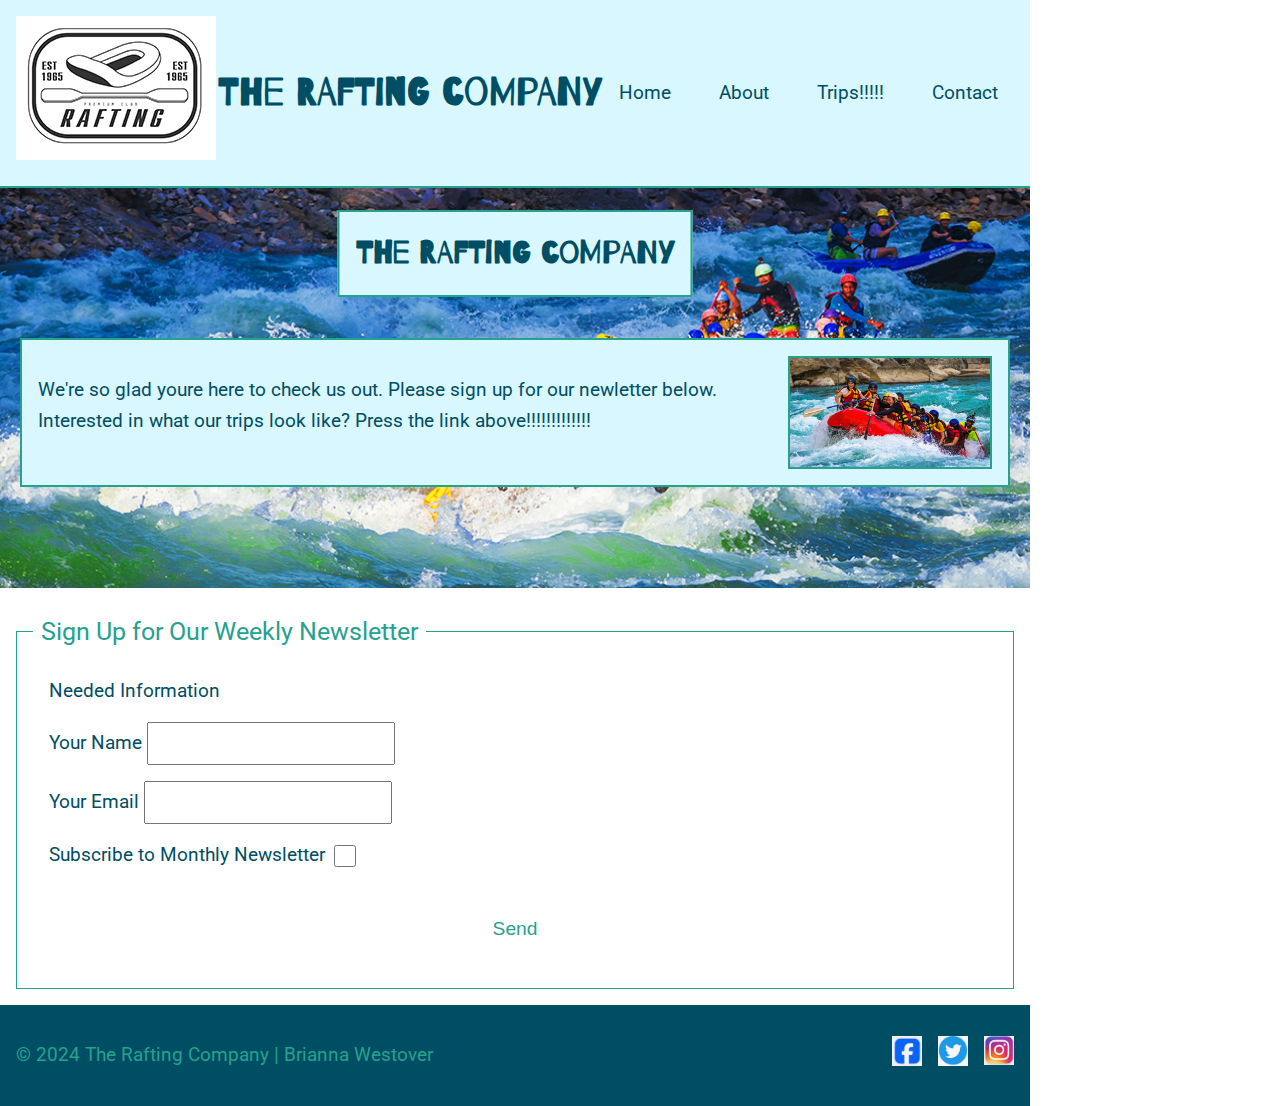
<file: wwr/index.html>
<!DOCTYPE html>
<html lang="en-US">
<head>
    <meta charset="utf-8">
    <meta name="viewport" content="width=device-width,initial-scale=1.0">
    <link rel="stylesheet" href="styles/rafting.css">
    <title>The Rafting Company: Home </title>
    <link rel="stylesheet" href="styles/rafting.css">
    <link rel="preconnect" href="https://fonts.googleapis.com">
    <link rel="preconnect" href="https://fonts.gstatic.com" crossorigin>
    <link href="https://fonts.googleapis.com/css2?family=Barrio&family=Roboto:ital,wght@0,100;0,300;0,400;0,500;0,700;0,900;1,100;1,300;1,400;1,500;1,700;1,900&display=swap" rel="stylesheet">
    <meta name="description" Content="programming class website homepage">
    <meta name="author" content="Brianna Westover">
</head>
<body>
    <header>
        <div class="logo-box">
            <img src="images/raftinglogo.png" width="200" alt="Logo">
            </div>
            <h1>The Rafting Company</h1>
            <nav>
                <ul>
                <li><a href="index.html">Home</a></li>
                <li><a href="about.html">About</a></li>
                <li><a href="trips.html">Trips!!!!!</a></li>
                <li><a href="contact.html">Contact</a></li>
            </ul>
        </nav>
    </header>
    <main>
        <div class="hero">
        <article>
            <h2>The Rafting Company</h2>
            <img src="images/smiles.jpg" width="200" alt="Group with Smiles Down River">
            <p>We're so glad youre here to check us out. Please sign up for our newletter below. Interested in what our trips look like? Press the link above!!!!!!!!!!!!!</p>
        </article>
    </div>
            <fieldset>
                <legend>Sign Up for Our Weekly Newsletter</legend>
                <label for="name">Needed Information</label>
                <div class="userinfo">
                <label for="name">Your Name</label>
                <input type="text" id="name" name="name">
            </div>
            <div class="info">
                <label for="useremail">Your Email</label>
                <input type="email" id="useremail" name="useremail"> 
                </div>
                <div class="newsletter">
                <label for="newsletter">Subscribe to Monthly Newsletter</label>
                <input type="checkbox" id="newsletter" name="newsletter">
            </div>
            <button type="submit">Send</button>
        </fieldset>
        </form> 

    </main>
    <footer>
        <p>&copy; 2024 The Rafting Company | Brianna Westover </p>
        <nav class="sociallinks">
            <a href="https://facebook.com">
                <img src="images/facebook.png" width="30" alt="Facebook">
            </a>
            <a href="https://twitter.com">
                <img src="images/twitter.png" width="30" alt="Twitter">
            </a>
            <a href="https://instagram.com">
                <img src="images/instagram.png" width="30" alt="Instagram">
            </a>
        </nav>
    </footer>
</body>
</html>
</file>
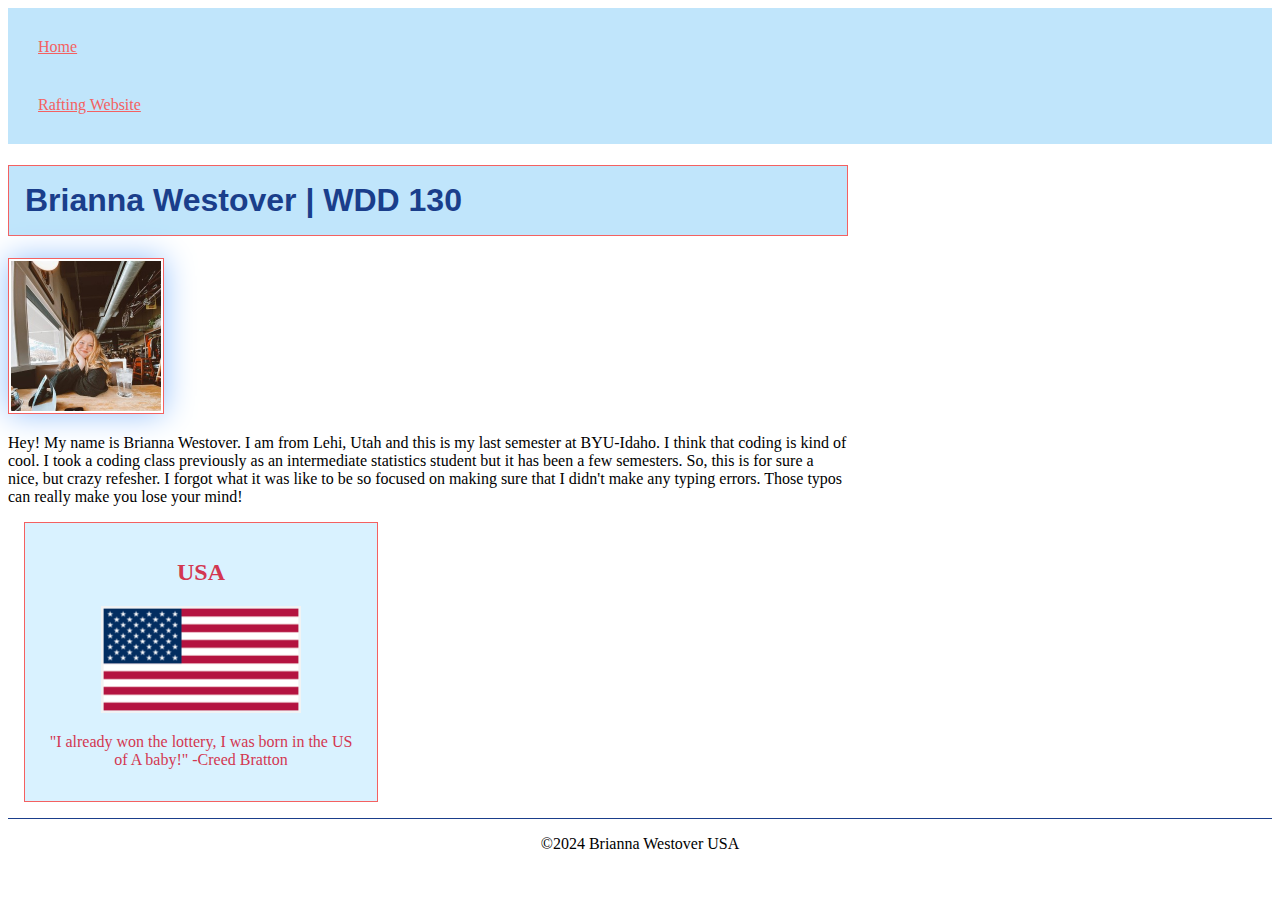
<file: index-original.html>
<!DOCTYPE html>
<html lang="en-US">
<head>
    <meta charset="utf-8">
    <meta name="viewport" content="width=device-width,initial-scale=1.0">
    <link rel="stylesheet" href="styles/styles.css">
    <title>Brianna Westover | WDD 130 </title>
    <meta name="description" Content="programming class website homepage">
    <meta name="author" content="Brianna Westover">
</head>
<body>
    <header>
     <nav>
        <a href="#">Home</a>
        <a href="wwr/about.html">Rafting Website</a>
    </nav>
</header>
<main>
    <h1> Brianna Westover | WDD 130 </h1>
    <img src="images/profile.jpg" alt="Hey! My name is Brianna Westover" width="200"> 
    <p> Hey! My name is Brianna Westover. I am from Lehi, Utah and this is my last semester at BYU-Idaho. I think that coding is kind of cool. I took a coding class previously as an intermediate statistics student but it has been a few semesters. So, this is for sure a nice, but crazy refesher. I forgot what it was like to be so focused on making sure that I didn't make any typing errors. Those typos can really make you lose your mind! </p>
</main>
<aside>
    <h2>USA</h2>
    <img src="images/USAflag.png" alt="United States Flag">
    <p> "I already won the lottery, I was born in the US of A baby!" -Creed Bratton </p>
</aside>
<footer>
    <p>&copy;2024 Brianna Westover USA</p>
</footer>
</body> 
</html>
</file>
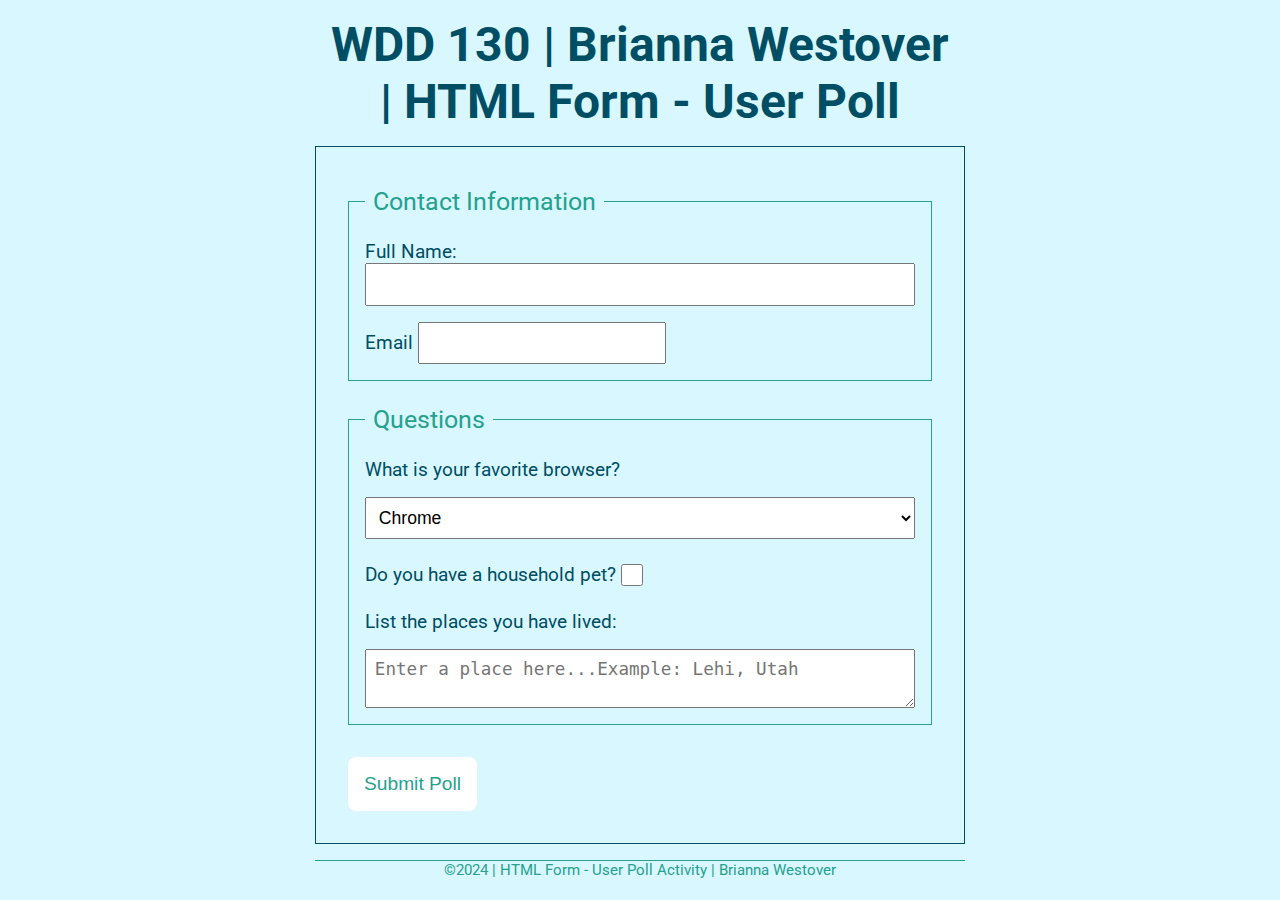
<file: week05/poll-form.html>
<!DOCTYPE html>
<html lang="en">
<head>
    <meta charset="UTF-8">
    <meta name="viewport" content="width=device-width, initial-scale=1.0">
    <link rel="stylesheet" href="styles/poll-form.css">
    <link rel="preconnect" href="https://fonts.googleapis.com">
    <link rel="preconnect" href="https://fonts.gstatic.com" crossorigin>
    <link href="https://fonts.googleapis.com/css2?family=Barrio&family=Roboto:ital,wght@0,100;0,300;0,400;0,500;0,700;0,900;1,100;1,300;1,400;1,500;1,700;1,900&display=swap" rel="stylesheet">
    <title>WDD 130 | HTML Form User Poll</title>
</head>
<body>
    <header>
        <h1>WDD 130 | Brianna Westover | HTML Form - User Poll</h1>
    </header>
    <main>
        <form>
            <fieldset>
                <legend>Contact Information</legend>
                <div class="form-item">
                <label for="fullname">Full Name:</label>
                <input type="text" id="fullname" name="fullname">
            </div>
            <div class="column2">
                <label for="useremail">Email</label>
                <input type="email" id="useremail" name="useremail">  
            </div>
            </fieldset>
            <fieldset>
                <legend>Questions</legend>
                <label for="browser">What is your favorite browser?</label>
                <select name="browser" id="browser">
                    <option value="chrome">Chrome</option>
                    <option value="firefox">Firefox</option>
                    <option value="safari">Safari</option>
                    <option value="edge">Microsoft Edge</option>
                </select>
                <div class="column1">
                <label for="pet">Do you have a household pet?</label>
                <input type="checkbox" id="pet" name="pet">
            </div>
                <label for="feedback">List the places you have lived:</label>
                <textarea id="feedback" name="feedback" placeholder="Enter a place here...Example: Lehi, Utah" rows="2"></textarea>
            </fieldset>
            <button type="submit">Submit Poll</button>
        </form>
    </main>
    <footer>&copy;2024 | HTML Form - User Poll Activity |  Brianna Westover</footer>
</body>
</html>
</file>
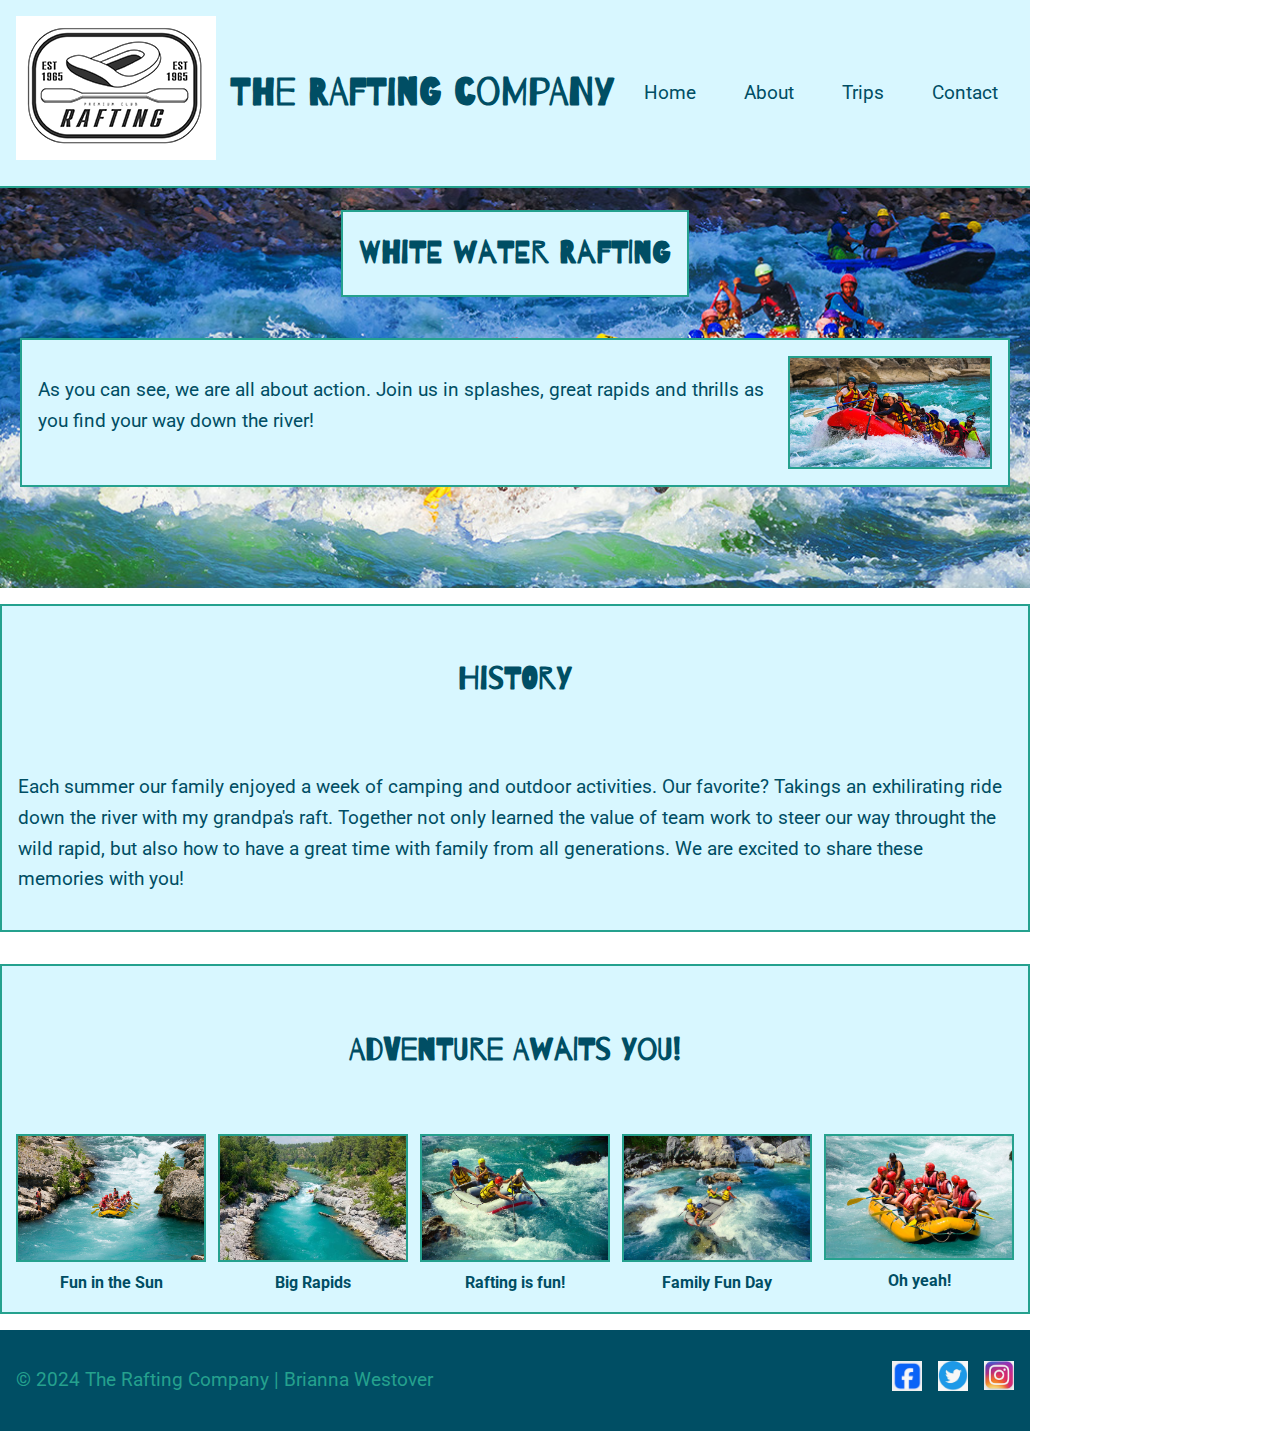
<file: wwr/about.html>
<!DOCTYPE html>
<html lang="en">
<head>
    <meta charset="UTF-8">
    <meta name="viewport" content="width=device-width, initial-scale=1.0">
    <title>White Water Rafting: About Us</title>
    <link rel="stylesheet" href="styles/rafting.css">
    <link rel="preconnect" href="https://fonts.googleapis.com">
    <link rel="preconnect" href="https://fonts.gstatic.com" crossorigin>
    <link href="https://fonts.googleapis.com/css2?family=Barrio&family=Roboto:ital,wght@0,100;0,300;0,400;0,500;0,700;0,900;1,100;1,300;1,400;1,500;1,700;1,900&display=swap" rel="stylesheet">
    <meta name="description" content="about page">
    <meta name="author" content="Brianna Westover">
</head>
<body>
    <header>
        <div class="logo-box">
            <img src="images/raftinglogo.png" width="200" alt="Logo">
            </div>
            <h1>The Rafting Company</h1>
            <nav>
                <ul>
                <li><a href="index.html">Home</a></li>
                <li><a href="about.html">About</a></li>
                <li><a href="trips.html">Trips</a></li>
                <li><a href="contact.html">Contact</a></li>
            </ul>
        </nav>
    </header>
    <main>
        <div class="hero">
            <article>
                <h2>White Water Rafting</h2>
                <img src="images/smiles.jpg" width="200" alt="Group with Smiles Down River">
                <p>As you can see, we are all about action. Join us in splashes, great rapids and thrills as you find your way down the river!</p>
            </article>
        </div>
        <section class="history">
            <h3>History</h3>
            <p>Each summer our family enjoyed a week of camping and outdoor activities. Our favorite? Takings an exhilirating ride down the river with my grandpa's raft. Together not only learned the value of team work to steer our way throught the wild rapid, but also how to have a great time with family from all generations. We are excited to share these memories with you!</p>
            </section>
            <section class="adventures">
                <h4>Adventure Awaits You!</h4>
                <figure>
                    <img src="images/one.jpg" alt="1st Picture">
                    <figcaption>Fun in the Sun</figcaption>
                </figure>
                <figure>
                    <img src="images/two.jpg" alt="2nd Picture">
                    <figcaption>Big Rapids</figcaption>
                </figure>
                <figure>
                    <img src="images/three.jpg" alt="3rd picture">
                    <figcaption>Rafting is fun!</figcaption>
                </figure>
                <figure>
                    <img src="images/four.jpg" alt="4th Picture">
                    <figcaption>Family Fun Day</figcaption>
                </figure>
                <figure>
                    <img src="images/five.png" alt="5th Picture">
                    <figcaption>Oh yeah!</figcaption>
                </figure>
            </section>
    </main>
    <footer>
        <p>&copy; 2024 The Rafting Company | Brianna Westover</p>
        <nav class="sociallinks">
            <a href="https://facebook.com">
                <img src="images/facebook.png" width="30" alt="Facebook">
            </a>
            <a href="https://twitter.com">
                <img src="images/twitter.png" width="30" alt="Twitter">
            </a>
            <a href="https://instagram.com">
                <img src="images/instagram.png" width="30" alt="Instagram">
            </a>
        </nav>
    </footer>
</body>
</html>
</file>
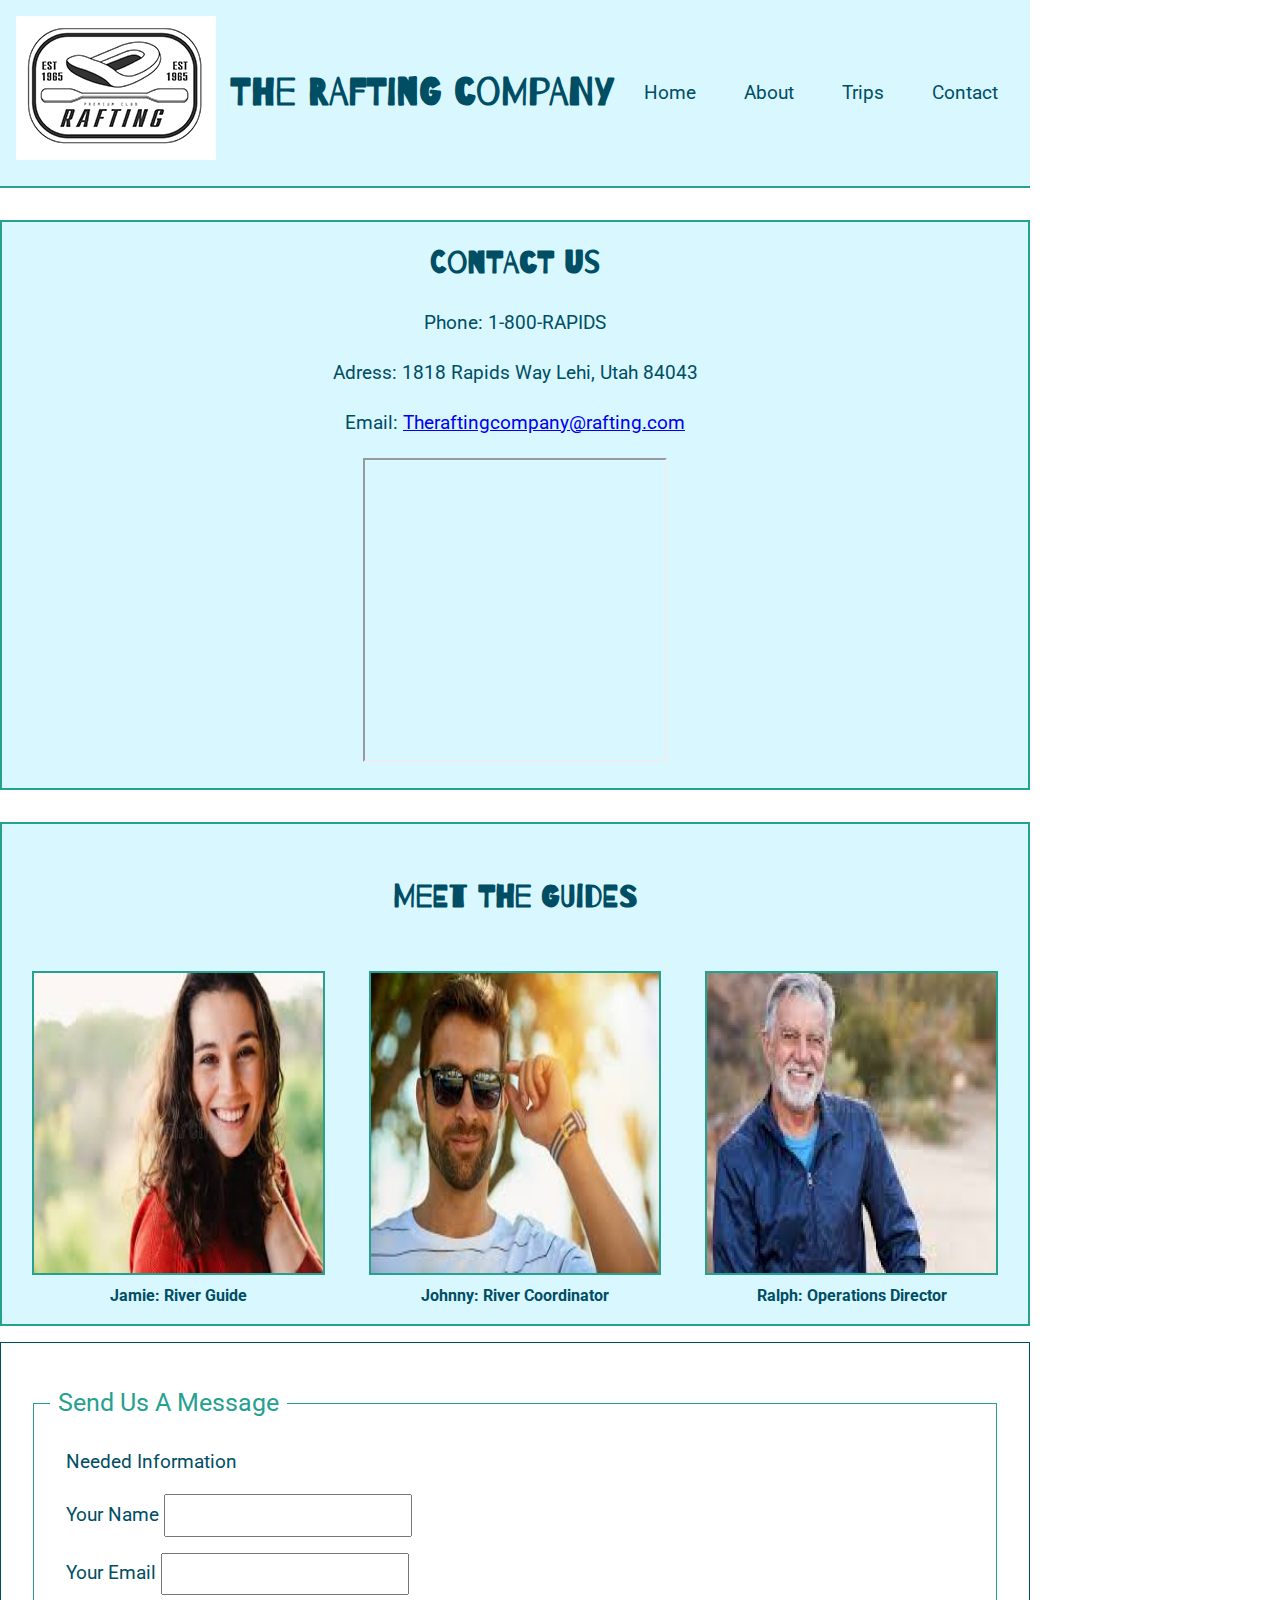
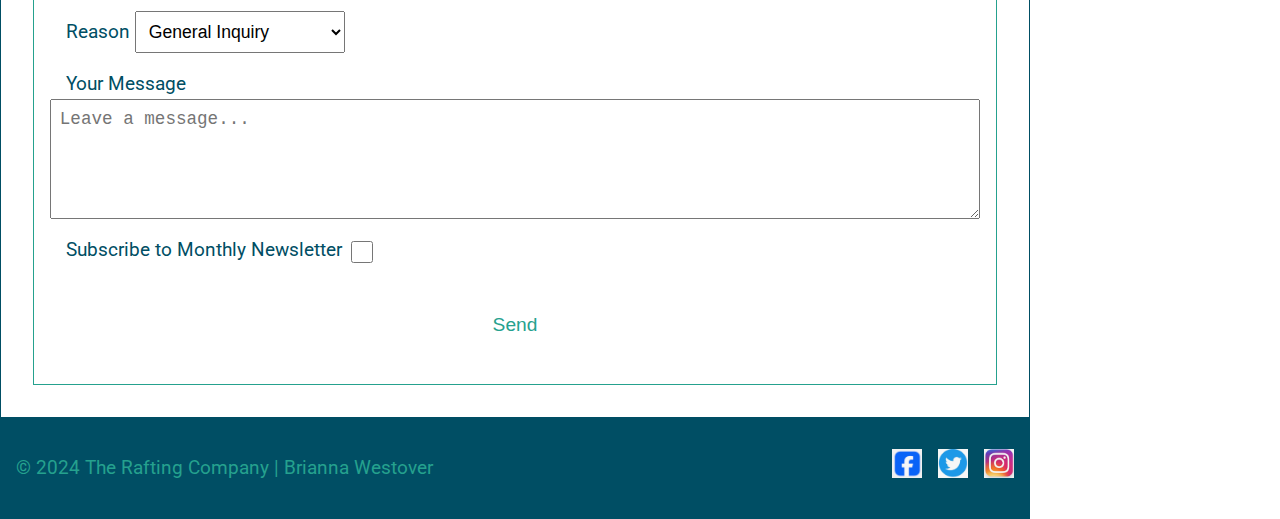
<file: wwr/contact.html>
<!DOCTYPE html>
<html lang="en">
<head>
    <meta charset="UTF-8">
    <meta name="viewport" content="width=device-width, initial-scale=1.0">
    <title>Contact Us: The Rafting Company</title>
    <link rel="stylesheet" href="styles/rafting.css">
    <link rel="preconnect" href="https://fonts.googleapis.com">
    <link rel="preconnect" href="https://fonts.gstatic.com" crossorigin>
    <link href="https://fonts.googleapis.com/css2?family=Barrio&family=Roboto:ital,wght@0,100;0,300;0,400;0,500;0,700;0,900;1,100;1,300;1,400;1,500;1,700;1,900&display=swap" rel="stylesheet">
    <meta name="description" content="contact page">
    <meta name="author" content="Brianna Westover">
</head>
<body>
    <header>
        <div class="logo-box">
            <img src="images/raftinglogo.png" width="200" alt="Logo">
            </div>
            <h1>The Rafting Company</h1>
            <nav>
                <ul>
                <li><a href="index.html">Home</a></li>
                <li><a href="about.html">About</a></li>
                <li><a href="trips.html">Trips</a></li>
                <li><a href="contact.html">Contact</a></li>
            </ul>
        </nav>
    </header>
    <main>
        <section class="contact">
        <h2>Contact Us</h2>
        <aside>
        <p>Phone: 1-800-RAPIDS</p>
        <p>Adress: 1818 Rapids Way Lehi, Utah 84043</p>
        <p>Email: <a href="malito:">Theraftingcompany@rafting.com</a></p>
        <div class="map">
            <iframe 
            src="https://www.google.com/maps/embed?pb=!1m14!1m12!1m3!1d3851.561243239341!2d-134.58389644513682!3d58.39237860756932!2m3!1f0!2f0!3f0!3m2!1i1024!2i768!4f13.1!5e0!3m2!1sen!2sus!4v1734170183463!5m2!1sen!2sus" width="300" height="300" allowfullscreen="" loading="lazy" referrerpolicy="no-referrer-when-downgrade"></iframe>
        </div>
    </aside>
    </section>
    <section class="guides">
        <h3>Meet The Guides</h3>
            <figure>
                <img src="images/guide1.jpg" alt="Jamie: River Guide">
                <figcaption>Jamie: River Guide</figcaption>
            </figure>
            <figure>
                <img src="images/guide2.jpg" alt="Johnny: River Coordinator">
                <figcaption>Johnny: River Coordinator</figcaption>
            </figure>
            <figure>
                <img src="images/guide3.png" alt="Ralph: Director">
                <figcaption>Ralph: Operations Director</figcaption>
            </figure>
        </section>
        <form>
            <fieldset>
                <legend>Send Us A Message</legend>
                <label for="name">Needed Information</label>
                <div class="userinfo">
                <label for="name">Your Name</label>
                <input type="text" id="name" name="name">
            </div>
            <div class="info">
                <label for="useremail">Your Email</label>
                <input type="email" id="useremail" name="useremail"> 
                </div>
                <div class="reason">
                <label for="purpose">Reason</label>
                <select name="purpose" id="purpose">
                    <option value="general">General Inquiry</option>
                    <option value="reservation">Reservation Question</option>
                    <option value="suggestion">Website Suggestion</option>
                </select>
            </div>
                <div class="message">
                <label for="feedback">Your Message</label>
                <textarea id="feedback" name="feedback" placeholder="Leave a message..." rows="5"></textarea>
                </div>
            <div class="newsletter">
                <label for="newsletter">Subscribe to Monthly Newsletter</label>
                <input type="checkbox" id="newsletter" name="newsletter">
            </div>
            <button type="submit">Send</button>
        </fieldset>
        </form> 
    </main>
    <footer>
        <p>&copy; 2024 The Rafting Company | Brianna Westover </p>
        <nav class="sociallinks">
            <a href="https://facebook.com">
                <img src="images/facebook.png" width="30" alt="Facebook">
            </a>
            <a href="https://twitter.com">
                <img src="images/twitter.png" width="30" alt="Twitter">
            </a>
            <a href="https://instagram.com">
                <img src="images/instagram.png" width="30" alt="Instagram">
            </a>
        </nav>
    </footer>
</body>
</html>
</file>
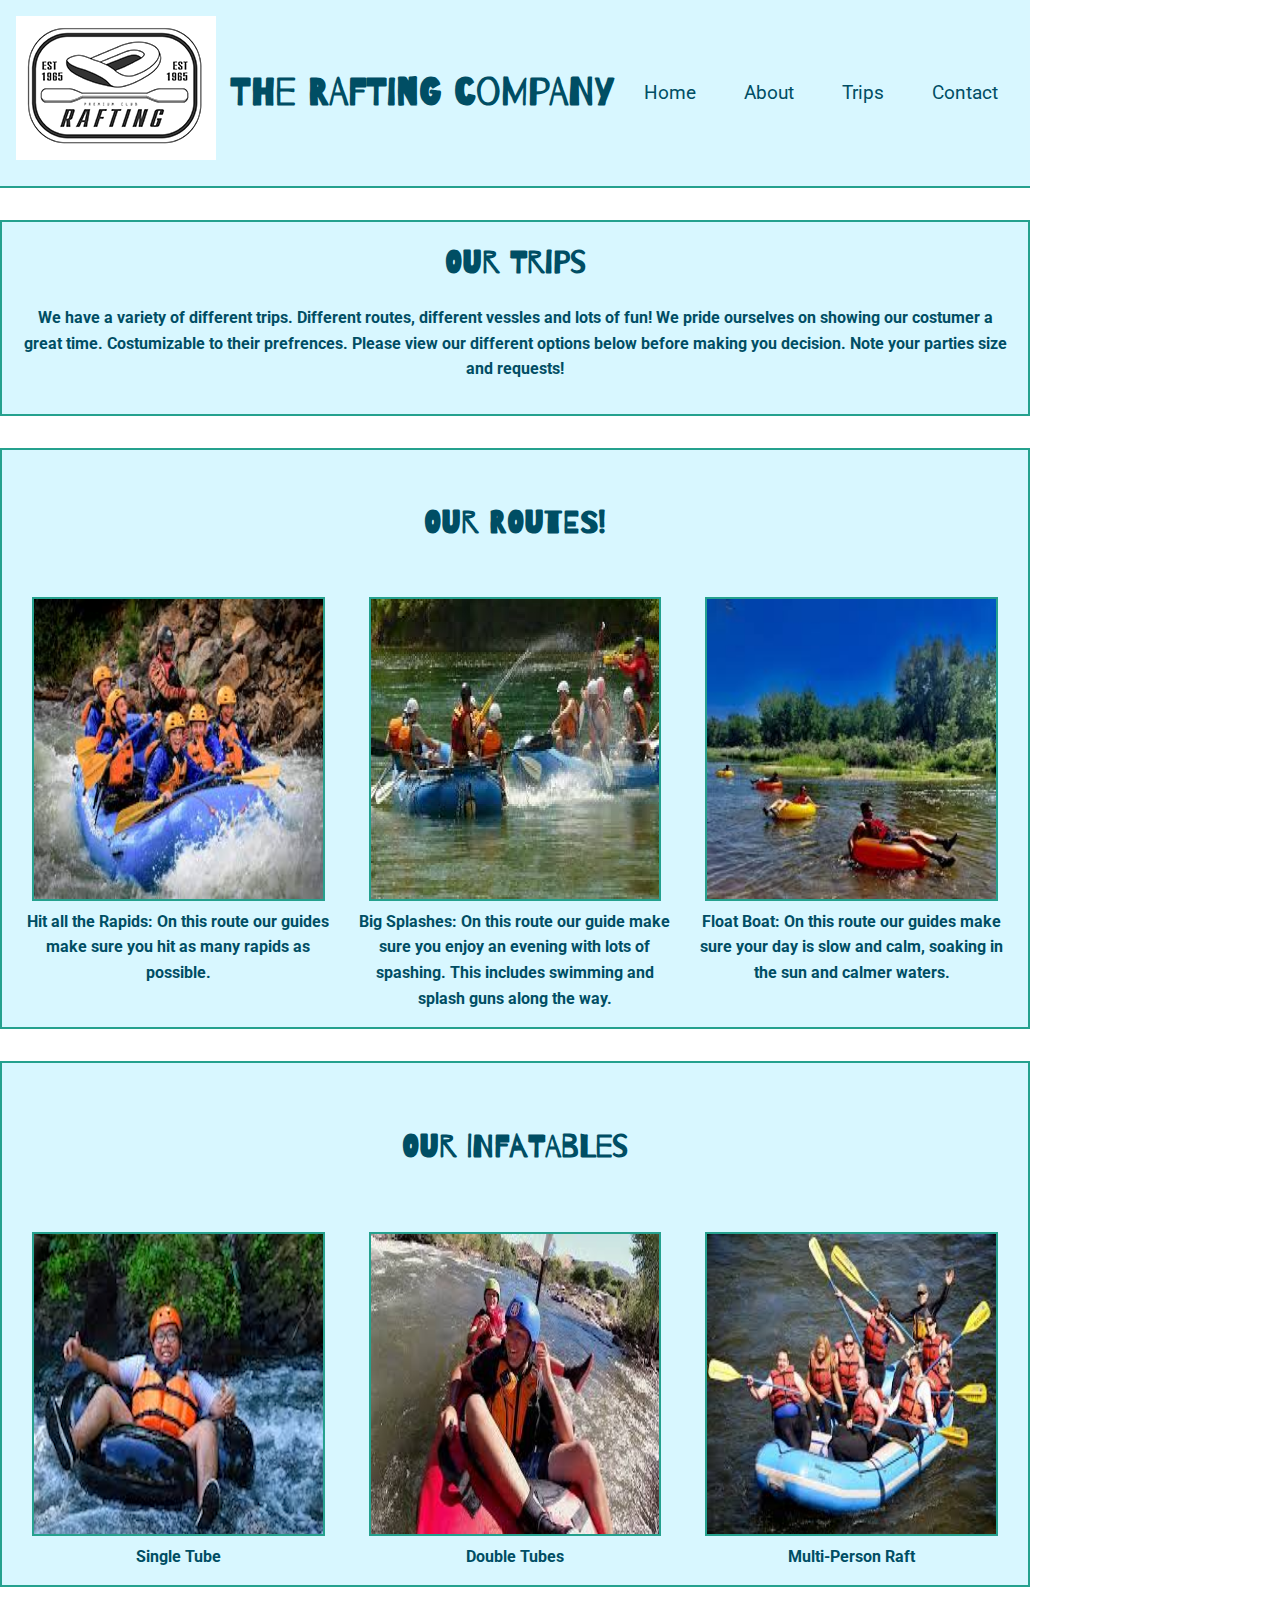
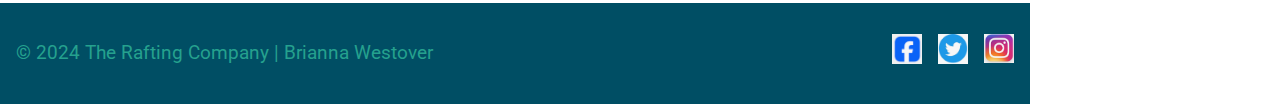
<file: wwr/trips.html>
<!DOCTYPE html>
<html lang="en">
<head>
    <meta charset="UTF-8">
    <meta name="viewport" content="width=device-width, initial-scale=1.0">
    <title>White Water Rafting: Trips</title>
    <link rel="stylesheet" href="styles/rafting.css">
    <link rel="preconnect" href="https://fonts.googleapis.com">
    <link rel="preconnect" href="https://fonts.gstatic.com" crossorigin>
    <link href="https://fonts.googleapis.com/css2?family=Barrio&family=Roboto:ital,wght@0,100;0,300;0,400;0,500;0,700;0,900;1,100;1,300;1,400;1,500;1,700;1,900&display=swap" rel="stylesheet">
    <meta name="description" content="trips page">
    <meta name="author" content="Brianna Westover">
</head>
<body>
    <header>
        <div class="logo-box">
            <img src="images/raftinglogo.png" width="200" alt="Logo">
            </div>
            <h1>The Rafting Company</h1>
            <nav>
                <ul>
                <li><a href="index.html">Home</a></li>
                <li><a href="about.html">About</a></li>
                <li><a href="trips.html">Trips</a></li>
                <li><a href="contact.html">Contact</a></li>
            </ul>
        </nav>
    </header>
    <main>
        <section class="trips">
            <h2>Our Trips</2>
                <aside>
                <p>We have a variety of different trips. Different routes, different vessles and lots of fun! We pride ourselves on showing our costumer a great time. Costumizable to their prefrences. Please view our different options below before making you decision. Note your parties size and requests!</p>
            </aside>
        </section>
            <section class="routes">
                <h3>Our Routes!</h3>
                <figure>
                    <img src="images/rapidroute.jpg" alt="Many people on a raft in a rapid.">
                    <figcaption>Hit all the Rapids: On this route our guides make sure you hit as many rapids as possible.</figcaption>
                </figure>
                <figure>
                    <img src="images/splashroute.png" alt="Many people on a raft with water guns.">
                    <figcaption>Big Splashes: On this route our guide make sure you enjoy an evening with lots of spashing. This includes swimming and splash guns along the way.</figcaption>
                </figure>
                <figure>
                    <img src="images/floatroute.jpg" alt="People on single tube relaxed">
                    <figcaption>Float Boat: On this route our guides make sure your day is slow and calm, soaking in the sun and calmer waters.</figcaption>
                </figure>
            </section>
            <section class="vessels">
                <h4>Our Infatables</h4>
                <figure>
                    <img src="images/singletube.png" alt="Single Tube">
                    <figcaption>Single Tube</figcaption>
                </figure>
                <figure>
                    <img src="images/doubletube.jpg" alt="Double Tube">
                    <figcaption>Double Tubes</figcaption>
                </figure>
                <figure>
                    <img src="images/personraft.jpg" alt="Multi-Person Raft">
                    <figcaption>Multi-Person Raft</figcaption>
                </figure>
            </section>
    </main>
    <footer>
        <p>&copy; 2024 The Rafting Company | Brianna Westover</p>
        <nav class="sociallinks">
            <a href="https://facebook.com">
                <img src="images/facebook.png" width="30" alt="Facebook">
            </a>
            <a href="https://twitter.com">
                <img src="images/twitter.png" width="30" alt="Twitter">
            </a>
            <a href="https://instagram.com">
                <img src="images/instagram.png" width="30" alt="Instagram">
            </a>
        </nav>
    </footer>
</body>
</html>
</file>
<file: wwr/styles/rafting.css>
:root {
    --heading-background-color: #d8f7ff;
    --heading-text-color: #004E64;
    --heading-font: 'Barrio', cursive;
    --body-font: 'Roboto', sans-serif;
    --padding: 1rem; 
    --border: 2px solid #25A18E;
    --footer-background: #004E64;
    --footer-text-color: #25A18E;
    --max-width: 1030px;
}
body{
    font-family: var(--body-font);
    margin:0;
    padding: 0;
    line-height: 1.6;
    color: var(--heading-text-color);
    background-color: white;
}
header {
    display: flex;
    justify-content: space-between;
    align-items: center;
    background-color: var(--heading-background-color);
    padding: var(--padding);
    border-bottom: var(--border);
}
header h1 {
    font-family: var(--heading-font);
    color: var(--heading-text-color);
    margin: 0;
}
nav ul {
    display: flex;
    gap: 1rem;
    list-style: none;
    margin: 0;
    padding: 0;
}
nav ul li a {
    color: var(--heading-text-color);
    text-decoration: none;
    padding: 0.5rem 1rem;
}
.hero {
    position: relative;
    height: 400px;
    background-image: url('../images/thehero.jpg');
    background-size: cover;
    background-position: center;
    color: var(--heading-text-color);
}   
.hero h2 {
    position: absolute;
    top: -130px;
    left: 50%;
    transform: translateX(-50%);
    color: var(--heading-text-color);
    font-family: var(--heading-font);
    font-size: 2rem;
    background-color: var(--heading-background-color);
    padding: var(--padding);
    border: var(--border);
    margin: 0;
}
.hero article {
    position: absolute;
    top: 150px;
    left: 20px;
    right: 20px;
    background-color: var(--heading-background-color);
    padding: var(--padding);
    border: var(--border);
}
.hero img {
    float:right;
    border: var(--border);
    margin-left: 1rem;
}
.history {
    display: grid;
    align-items: center;
    margin: 1rem 0;
    gap: 1rem;
    padding: 1rem;
    background-color: var(--heading-background-color);
    border: var(--border);
    margin-bottom: 1rem;
    color: var(--heading-text-color);
}
.history h3 {
    text-align: center; 
    font-family: var(--heading-font);
    font-size: 2rem;
    color: var(--heading-text-color);
}
.adventures {
    display: grid;
    grid-template-columns: repeat(5, 1fr);
    gap: 1rem;
    margin: 2rem 0;
    padding: 1rem;
    background-color: var(--heading-background-color);
    border: var(--border);
    margin-bottom: 1rem;
}
.adventures h4 {
    grid-column: span 5; 
    text-align: center; 
    font-family: var(--heading-font);
    font-size: 2rem;
    color: var(--heading-text-color);
}
.adventures figure {
    margin: 0;
    display: flex;
    flex-direction: column; 
    align-items: center; 
}
.adventures img {
    width: 100%;
    height: auto;
    border: var(--border);
}
.adventures figcaption {
    margin-top: 0.5rem;
    font-size: 1rem;
    color: var(--heading-text-color);
    font-weight: bold;
    text-align: center;
}
.contact {
    text-align: center;
    gap: 1rem;
    margin: 2rem 0;
    padding: 1rem;
    background-color: var(--heading-background-color);
    border: var(--border);
    margin-bottom: 1rem;
    max-width: var(--max-width);
}
.contact h2  {
    justify-self: center;
    font-family: var(--heading-font);
    font-size: 2rem;
    color: var(--heading-text-color);
    margin: 0;
}
.trips {
    text-align: center;
    gap: 1rem;
    margin: 2rem 0;
    padding: 1rem;
    background-color: var(--heading-background-color);
    border: var(--border);
    margin-bottom: 1rem;
    max-width: var(--max-width);
}
.trips h2  {
    justify-self: center;
    font-family: var(--heading-font);
    font-size: 2rem;
    color: var(--heading-text-color);
    margin: 0;
}
.trips aside  {
    justify-self: center;
    font-family: var(--body-font);
    font-size: 1rem;
    color: var(--heading-text-color);
    margin: 0;
}
.guides {
    display: grid;
    grid-template-columns: repeat(3, 1fr);
    gap: 1rem;
    margin: 2rem 0;
    padding: 1rem;
    background-color: var(--heading-background-color);
    border: var(--border);
    margin-bottom: 1rem;
}
.guides h3 {
    grid-column: span 3; 
    text-align: center; 
    font-family: var(--heading-font);
    font-size: 2rem;
    color: var(--heading-text-color);
}
.guides figure {
    margin: 0;
    display: flex;
    flex-direction: column; 
    align-items: center; 
}
.guides img {
    width: 90%;
    height: 300px;
    border: var(--border);
}
.guides figcaption {
    margin-top: 0.5rem;
    font-size: 1rem;
    color: var(--heading-text-color);
    font-weight: bold;
    text-align: center;
}
body {
    font-family:  'Roboto', sans-serif;
    font-size: 1.2em;
    color: #004E64;
    max-width: var(--max-width);
}
form {
    max-width: var(--max-width);
    margin: 0 auto;
    padding: 1rem;
    border: 1px solid #004E64;
}
fieldset {
    display: grid;
    grid-gap: 1rem;
    margin: 1rem;
    border: 1px solid #25A18E;
    padding: 1rem;
}
legend {
    padding: 0.5rem;
    color: #25A18E;
    font-size: 1.3em;
}
label {
    text-align: left;
    padding-left: 1rem;
}
input, select, textarea {
    padding: 0.5em;
    font-size: 1.1rem;
}
input[type="checkbox"] {
    width: 22px;
    height: 22px;
    vertical-align: bottom;
}
button {
    margin: 1rem;
    background-color: white;
    color: #25A18E;
    border: none;
    border-radius: .5rem;
    padding: 1rem;
    font-size: 1.2rem;
}
button:hover {
    background-color: #d8f7ff;
}
.message {
    display: grid;
    align-items: center;
}
.routes {
    display: grid;
    grid-template-columns: repeat(3, 1fr);
    gap: 1rem;
    margin: 2rem 0;
    padding: 1rem;
    background-color: var(--heading-background-color);
    border: var(--border);
    margin-bottom: 1rem;
}
.routes h3 {
    grid-column: span 3; 
    text-align: center; 
    font-family: var(--heading-font);
    font-size: 2rem;
    color: var(--heading-text-color);
}
.routes figure {
    margin: 0;
    display: flex;
    flex-direction: column; 
    align-items: center; 
}
.routes img {
    width: 90%;
    height: 300px;
    border: var(--border);
}
.routes figcaption {
    margin-top: 0.5rem;
    font-size: 1rem;
    color: var(--heading-text-color);
    font-weight: bold;
    text-align: center;
}
.vessels {
    display: grid;
    grid-template-columns: repeat(3, 1fr);
    gap: 1rem;
    margin: 2rem 0;
    padding: 1rem;
    background-color: var(--heading-background-color);
    border: var(--border);
    margin-bottom: 1rem;
}
.vessels h4 {
    grid-column: span 3; 
    text-align: center; 
    font-family: var(--heading-font);
    font-size: 2rem;
    color: var(--heading-text-color);
}
.vessels figure {
    margin: 0;
    display: flex;
    flex-direction: column; 
    align-items: center; 
}
.vessels img {
    width: 90%;
    height: 300px;
    border: var(--border);
}
.vessels figcaption {
    margin-top: 0.5rem;
    font-size: 1rem;
    color: var(--heading-text-color);
    font-weight: bold;
    text-align: center;
}
footer {
    display: flex;
    justify-content: space-between;
    align-items: center;
    background-color: var(--footer-background);
    color: var(--footer-text-color);
    padding: var(--padding);
}
footer .sociallinks {
    display: flex;
    gap: 1rem;
}
</file>
<file: styles/styles.css>
nav {
    background-color: rgb(192, 229, 251);
    padding: 10px;
}
nav a {
    color:rgb(244, 97, 97);
    display:block;
    padding: 20px;
}
:root {
    --heading-background-color: rgb(192, 229, 251);
    --heading-text-color: #1a3e8b;
    --heading-font: 'Montserrat', Helvetica, sans-serif;
    --padding: 1rem; 
    --border: 1px solid rgb(244, 97, 97);
}
main {
    max-width: 840px;
}
h1 {
    background-color: var(--heading-background-color);
    color: var(--heading-text-color);
    font-family: var(--heading-font);
    padding: var(--padding);
    border:1px solid rgb(244, 97, 97)
}
main img {
    width: 150px;
    height: auto;
    border: 1px solid rgb(244, 97, 97);
    padding: 2px;
    box-shadow: 0 0 30px rgb(148, 193, 251);
}
p{
    padding: 0;
}
aside {
    width: 20em;
    margin: 1rem;
    border: 1px solid rgb(244, 97, 97);
    padding:1em;
    background-color: #92dbff59;
    color: #d33751;
    text-align: center;
}
aside img{
    width: 200px;
    height: auto;
}
footer {
    margin-top: 15px;
    border-top: 1px solid #1a3e8b;
    text-align: center;
}
</file>
<file: week05/styles/poll-form.css>
* {
    margin: 0;
    padding: 0;
    box-sizing: border-box;
}
body {
    font-family:  'Roboto', sans-serif;
    font-size: 1.2em;
    color: #004E64;
    background: #d8f7ff;
}
header {
    margin: 0 auto;
    width: 650px;
}
h1{
    margin: 1rem;
    font-size: 2.5em;
    color: #004E64;
    text-align: center;
}
form {
    width: 650px;
    margin: 0 auto;
    padding: 1rem;
    border: 1px solid #004E64;
}
fieldset {
    display: grid;
    grid-gap: 1rem;
    margin: 1rem;
    border: 1px solid #25A18E;
    padding: 1rem;
}
legend {
    padding: 0.5rem;
    color: #25A18E;
    font-size: 1.3em;
}
label {
    text-align: left;
    padding-left: 1rem:
}
input, select, textarea {
    padding: 0.5em;
    font-size: 1.1rem;
}
input[type="checkbox"] {
    width: 22px;
    height: 22px;
    vertical-align: bottom;
}
button {
    margin: 1rem;
    background-color: white;
    color: #25A18E;
    border: none;
    border-radius: .5rem;
    padding: 1rem;
    font-size: 1.2rem;
}
button:hover {
    background-color: #d8f7ff;
}
footer {
    margin: 1rem auto 0;
    width: 650px;
    text-align: center;
    font-size: 0.8em;
    color:#25A18E;
    border-top: 1px solid #25A18E;
}
.form-item {
    display: grid;
    align-items: center;
}
.column1 {
    grid-template-columns: 3fr 1fr;
    margin: 0.5rem 0;
}
.column2 {
    grid-template-columns: 1fr 2fr;
}
</file>
